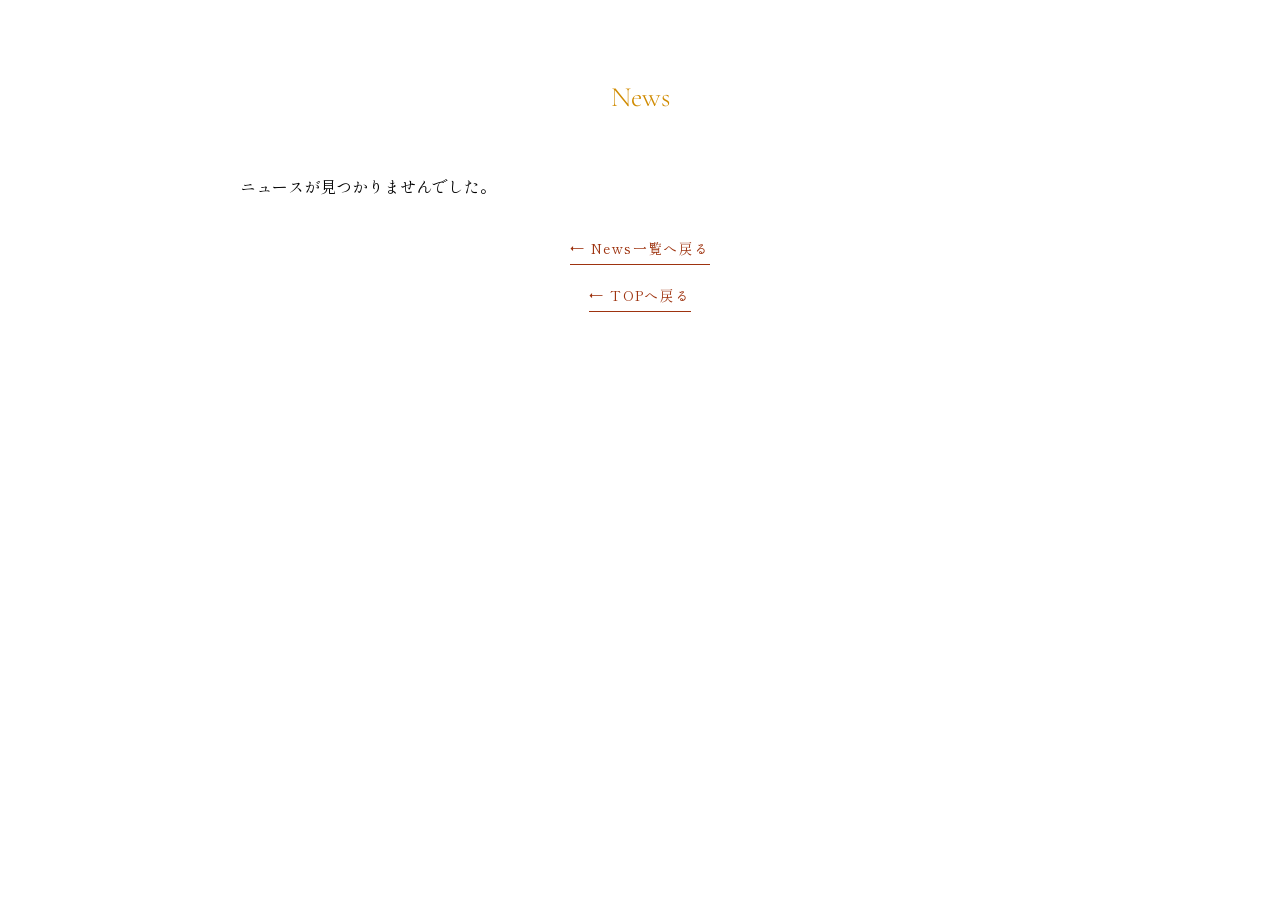
<file: news-detail.html>
<!doctype html>
<html lang="ja">
<head>
  <meta charset="UTF-8">
  <meta name="viewport" content="width=device-width, initial-scale=1.0">
  <title>News｜映画『ゴールデンアワー』公式サイト</title>
  <link rel="stylesheet" href="style.css">
  <link href="https://fonts.googleapis.com/css2?family=Cormorant+Garamond:wght@300;400;500&family=Shippori+Mincho:wght@400;500;600&display=swap" rel="stylesheet">
</head>
<body class="news-page">

  <main class="news-detail">
    <div class="content_frame">
      <h1>News</h1>

      <article id="news-content"></article>

      <div class="news-more news-detail-links">
  <a href="news.html">← News一覧へ戻る</a>
  <a href="index.html#News">← TOPへ戻る</a>
</div>
  </main>

  <script>
    const newsData = {
      press: {
        date: "2026.11.07",
        title: "シネマ尾道での上映にあたり、中国新聞、読売新聞様に取材していただきました。",
        body: `
          <p>映画『ゴールデンアワー』のシネマ尾道での上映にあたり、中国新聞、読売新聞に取材していただきました。</p>

          <p>各紙の記事は以下よりご覧いただけます。</p>

          <p>
            <a href="https://www.chugoku-np.co.jp/articles/-/891867" target="_blank" rel="noopener noreferrer">中国新聞様の記事はこちら</a>
          </p>

          <p>
            <a href="https://www.yomiuri.co.jp/local/hiroshima/news/20260906-GYTNT00142/" target="_blank" rel="noopener noreferrer">読売新聞様の記事はこちら</a>
          </p>
        `
      },

      onomichi: {
        date: "2026.09.13",
        title: "物語の舞台である広島県尾道市のシネマ尾道にて先行上映を実施し、満席を超える動員を記録いたしました。",
        body: `
          <p>9月13日（日）にシネマ尾道で行われた先行上映は、112席が満席となり、急遽補助席を追加しての上映となりました。</p>

          <p>上映後には、浮田聡也監督と越眞里亜プロデューサーによる舞台挨拶を行い、作品を制作した経緯や、広島・尾道を舞台にする上での方言へのこだわりについてお話ししました。</p>

          <p>ご来場いただいた皆様、そして上映にあたりお力添えいただいたシネマ尾道の皆様、誠にありがとうございました。</p>

          <p>先行上映に関する記事はこちらから</p>

          <p>
            <a href="https://www.chugoku-np.co.jp/articles/-/894574" target="_blank" rel="noopener noreferrer">中国新聞様の記事はこちら</a>
          </p>

          <p>
            <a href="https://mainichi.jp/articles/20260916/ddl/k34/200/223000c" target="_blank" rel="noopener noreferrer">毎日新聞様の記事はこちら</a>
          </p>
        `
      }
    };

    const id = new URLSearchParams(window.location.search).get("id");
    const news = newsData[id];
    const container = document.getElementById("news-content");

    if (news) {
      document.title = news.title + "｜ゴールデンアワー";
      container.innerHTML = `
        <div class="news-detail-date">${news.date}</div>
        <h2 class="news-detail-title">${news.title}</h2>
        <div class="news-detail-body">${news.body}</div>
      `;
    } else {
      container.innerHTML = "<p>ニュースが見つかりませんでした。</p>";
    }
  </script>
</body>
</html>
</file>
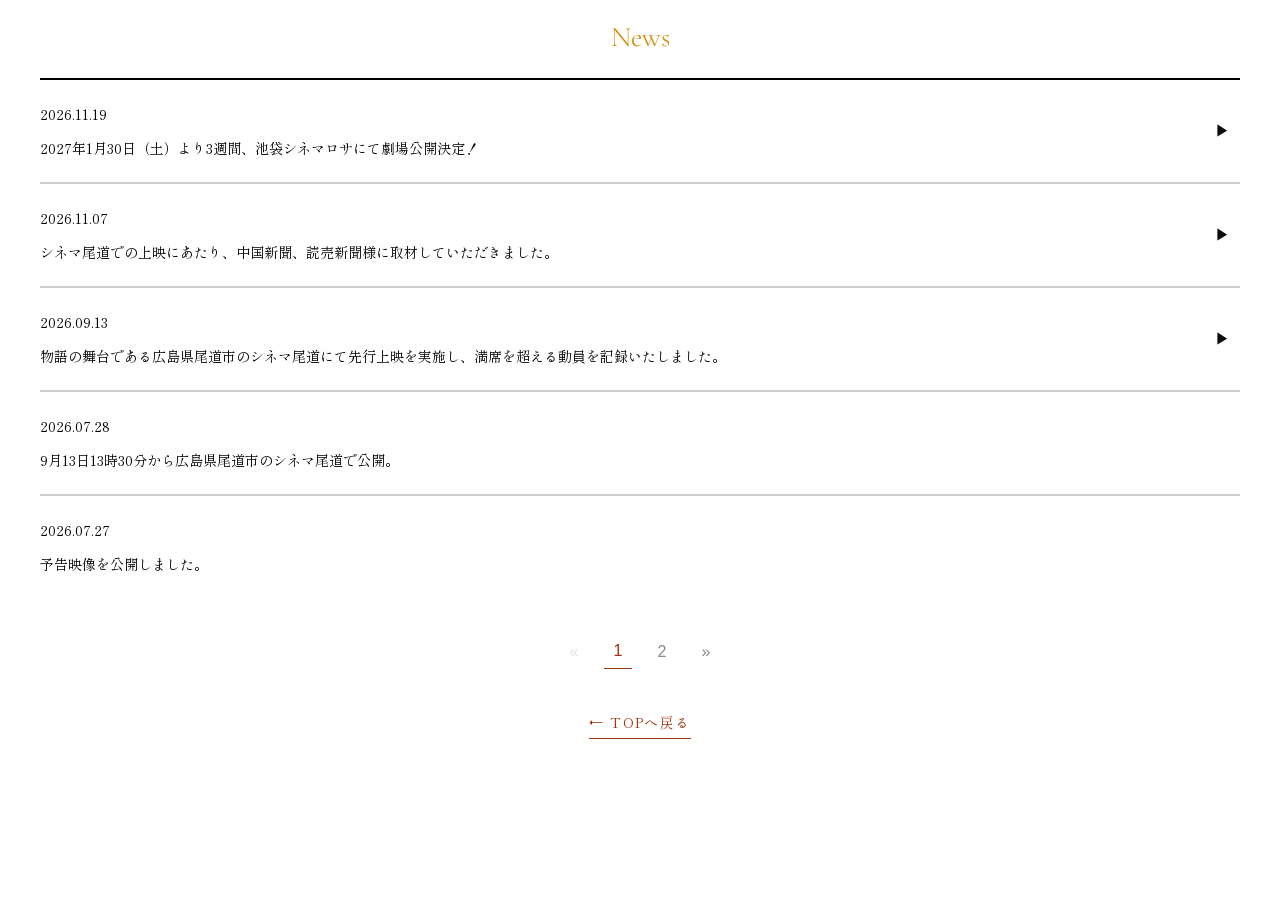
<file: news.html>
<!doctype html>
<html lang="ja">
<head>
  <meta charset="UTF-8">
  <meta name="viewport"
        content="width=device-width, initial-scale=1.0">

  <title>News｜映画『ゴールデンアワー』公式サイト</title>

  <link rel="stylesheet" href="style.css">

  <link
    href="https://fonts.googleapis.com/css2?family=Cormorant+Garamond:wght@300;400;500;600;700&family=Shippori+Mincho:wght@400;500;600;700&display=swap"
    rel="stylesheet"
  >
</head>

<body class="news-page">

  <main class="news-archive">
    <div class="content_frame">

      <h1>News</h1>

      <div class="List" id="news-list"></div>

      <div class="pagination" id="pagination"></div>

      <div class="news-more">
        <a href="index.html#News">← TOPへ戻る</a>
      </div>

    </div>
  </main>


<script>
document.addEventListener("DOMContentLoaded", async () => {
  const newsList = document.getElementById("news-list");
  const pagination = document.getElementById("pagination");
  const perPage = 5;

  try {
    const response = await fetch("index.html");
    if (!response.ok) throw new Error("読み込み失敗");

    const html = await response.text();
    const doc = new DOMParser().parseFromString(html, "text/html");

    const newsItems = Array.from(
      doc.querySelectorAll("#News .news-item")
    );

    // 新しい日付順に並べる
    newsItems.sort((a, b) => {
      const dateA = a.querySelector(".news-date")?.textContent.trim() || "";
      const dateB = b.querySelector(".news-date")?.textContent.trim() || "";
      return dateB.localeCompare(dateA);
    });

    const totalPages = Math.ceil(newsItems.length / perPage);

    function showPage(page) {
      newsList.innerHTML = "";
      pagination.innerHTML = "";

      const start = (page - 1) * perPage;
      const items = newsItems.slice(start, start + perPage);

      items.forEach(item => {
        const clone = item.cloneNode(true);
        clone.classList.remove("fade-up", "show");
        newsList.appendChild(clone);
      });

      if (totalPages <= 1) return;

      function addButton(label, target, disabled, active = false) {
        const button = document.createElement("button");
        button.textContent = label;
        button.disabled = disabled;
        if (active) button.classList.add("active");
        button.addEventListener("click", () => {
          showPage(target);
          window.scrollTo({ top: 0, behavior: "smooth" });
        });
        pagination.appendChild(button);
      }

      addButton("«", page - 1, page === 1);

      for (let i = 1; i <= totalPages; i++) {
        addButton(String(i), i, false, i === page);
      }

      addButton("»", page + 1, page === totalPages);
    }

    showPage(1);

  } catch (error) {
    console.error(error);
    newsList.textContent = "ニュースを読み込めませんでした。";
  }
});
</script>

</body>
</html>
</file>
<file: style.css>
* {
  padding: 0;
  margin: 0;
  box-sizing: border-box;
}

html {
  scroll-behavior: smooth;
}

body {
  /* 元のCSSで有効になっていたフォント */
  font-family: "Shippori Mincho", serif;
}

h1 {
  font-size: 28px;
  font-family: "Cormorant Garamond", serif;
  font-weight: 200;
  text-align: center;
  color: #d08b00;
}

h2{
  font-weight: 300;
}

.content_frame{
    max-width: 1400px;
    margin: 0 auto;
    padding: 0 40px;
}

.loading{
    position: fixed;
    inset: 0;

    width: 100%;
    height: 100vh;

    background: #000;

    display: flex;
    justify-content: center;
    align-items: center;

    z-index: 9999;

    transition: opacity .8s ease;
}

.loading img{
    width: 100%;
    height: 100%;
    object-fit: cover;
}

.loading.hide{
    opacity: 0;
    pointer-events: none;
}

/* ===== Header ===== */

.header {
  position: fixed;
  top: 0;
  left: 0;
  width: 100%;
  height: 72px;

  z-index: 1300;
  pointer-events: none; /* ロゴとボタンだけ操作可能 */
}

/* ===== ハンバーガー ===== */

.hamburger {
  position: fixed;
  top: 12px;
  right: 16px;

  width: 48px;
  height: 48px;

  border: none;
  background: none;
  cursor: pointer;

  display: flex;
  flex-direction: column;
  justify-content: center;
  align-items: center;
  gap: 6px;

  z-index: 1200;

  pointer-events: auto;
}

.hamburger span {
  width: 28px;
  height: 3px;
  background: #9e330f;

  border-radius: 999px;

  transition:
    transform 0.45s ease,
    opacity 0.3s ease,
    background 0.3s ease;
}

/* ×になる */

.hamburger.active span:nth-child(1) {
  transform: translateY(9px) rotate(45deg);
}

.hamburger.active span:nth-child(2) {
  opacity: 0;
}

.hamburger.active span:nth-child(3) {
  transform: translateY(-9px) rotate(-45deg);
}

/* ===== メニュー ===== */

.menu{
  position: fixed;
  inset: 0;

  display: flex;
  justify-content: center;

  /* 背景だけを独立させ、文字の登場アニメーションを維持 */
  isolation: isolate;

  transform: translateY(-100%);
  transition: transform 1.15s cubic-bezier(.77,0,.175,1);

  z-index: 1100;
}


/* 降りてくる動きに合わせて背景を徐々に表示 */
.menu::before {
  content: "";
  position: absolute;
  inset: 0;
  z-index: -1;
  pointer-events: none;
  background: linear-gradient(
    to bottom,
    rgb(255, 202, 96) 0%,
    rgb(255, 255, 255) 80%
  );
  opacity: 0;
  transition: opacity 1.15s cubic-bezier(0.22, 1, 0.36, 1);
}

.menu.active::before {
  opacity: 1;
}

.menu-content{
  display: flex;
  flex-direction: column;
  align-items: center;
}

.menu-logo {
  margin-bottom: -20px;
  opacity: 0;
  transform: translateY(25px);
  transition: opacity 0.8s ease,
    transform 0.8s cubic-bezier(0.22, 1, 0.36, 1);
}

.menu-logo img{
  width: 220px; /* 好みで調整 */
  height: auto;
  display: block;
}

.menu.active {
  transform: translateY(0);
}

/* ===== メニューリスト ===== */

.menu ul {
  list-style: none;
  text-align: center;
}

.menu li {
  margin: 28px 0;
  opacity: 0;
  transform: translateY(25px);
  filter: blur(5px);
  transition: opacity 0.75s ease,
    transform 0.75s cubic-bezier(0.22, 1, 0.36, 1),
    filter 0.75s ease;
}

.menu a {
  text-decoration: none;
  color: #9e330f;
  font-size: 24px;
  letter-spacing: 0.08em;
  display: inline-block;
  transition: opacity 0.3s ease,
    transform 0.4s cubic-bezier(0.22, 1, 0.36, 1);
}

.fv img {
  width: 100%;
}

.Trailer{
    padding: 40px 0 0 0;
}

.Youtube {
  width: 100%;
  aspect-ratio: 16 / 9;
  padding: 24px 0 0 0;
}

.Youtube iframe {
  width: 100%;
  height: 100%;
  border: none;
}

.News {
  margin-top: 40px; /* 必要に応じて調整 */
  margin-bottom: 24px;
}

.List {
  margin-top: 24px;
}

.news-item {
  padding-top: 24px;
  border-top: 2px solid #cdcdcd;

  display: flex;
  flex-direction: column;
  gap: 14px;
}

.news-item:first-child {
  border-top: 2px solid #000;
}

.news-item + .news-item {
  margin-top: 24px;
}

.news-date,
.news-text {
  font-size: 14px;
}

.news-text {
  margin: 0;
}

/* News もっと見る */

.news-more {
  margin-top: 40px;
  text-align: center;
}

.news-more a {
  display: inline-block;
  color: #9e330f;
  font-size: 14px;
  text-decoration: none;
  letter-spacing: 0.1em;
  padding-bottom: 6px;
  border-bottom: 1px solid #9e330f;
  transition: opacity 0.3s ease;
}

.news-more a:hover {
  opacity: 0.6;
}

.Introduction{
  padding: 40px 0 40px 0;
}

.Introduction .Story{
  max-width: 760px;
    margin: 0 auto;
    text-align: center;
}

.Story h2{
  padding: 40px 0 24px 0;
  font-size: 20px;
}

.Story p{
  font-size: 12px;
  line-height: 27.2px;
}

.Message{
  padding-bottom: 40px;

  background-image: url("GHimg/stack_background.webp");
  background-size: cover;
  background-position: center;
  background-repeat: no-repeat;
}

.Message .Story{
    max-width: 760px;
    margin: 0 auto;
}

.Message h2{
    color: white;
    padding-bottom: 24px;
}

.Message p{
    color: white;
    line-height: 1.9;
}

.Message p + p{
    margin-top: 24px;
}

.Director{
    padding: 40px 0 0 0;
    display: flex;
    flex-direction: column;
    align-items: center;
    gap: 16px;
}

.Director h1{
    padding: 0 0 24px 0;
}

/* ===== 一覧カード ===== */

.profile-card{
    display: flex;
    flex-direction: column;
    align-items: center;
    gap: 16px;
}

.profile-card .picture{
    width: 260px;
    height: 260px;
    box-shadow: 0 4px 12px rgba(0, 0, 0, 0.25);
    background-image: url("GHimg/Ukita.webp");
    background-size: cover;
    background-position: center;
    background-repeat: no-repeat;

    position: relative;
}

.profile-card .picture .plus_box{
    background: rgb(246, 255, 0);
    width: 40px;
    height: 40px;

    display: flex;
    justify-content: center;
    align-items: center;

    font-size: 32px;
    font-weight: bold;

    position: absolute;
    right: 0;
    bottom: 0;
}

.plus_box span{
    transform: translateY(-2px);
}

/* ===== モーダル ===== */

.profile-modal{
    display: flex;
    flex-direction: column;
    align-items: center;
    gap: 16px;
}

.profile-modal .picture02{
    width: 260px;
    height: 260px;

    background-image: url("GHimg/Ukita.webp");
    background-size: cover;
    background-position: center;
    background-repeat: no-repeat;

    position: relative;
}

.modal .profile-modal{
    position: relative;
}

.close{
    position: absolute;
    top: 12px;
    right: 16px;

    width: 48px;
    height: 48px;

    border: none;
    background: none;
    cursor: pointer;

    display: flex;
    flex-direction: column;
    justify-content: center;
    align-items: center;
    gap: 6px;
}

.close span{
    width: 28px;
    height: 3px;
    background: #9e330f;
    border-radius: 999px;
}

.close span:nth-child(1){
    transform: translateY(9px) rotate(45deg);
}

.close span:nth-child(2){
    opacity: 0;
}

.close span:nth-child(3){
    transform: translateY(-9px) rotate(-45deg);
}

.modal .Director{
    padding: 64px 51px 40px 51px;
}

.overlay{
    position: fixed;
    inset: 0;

    background: rgb(255 255 255 / 90%);

    opacity: 0;
    visibility: hidden;

    transition: opacity .4s ease, visibility .4s ease;

    overflow-y: auto;

    z-index: 1400;
}

.overlay p{
  font-family: "Noto Sans JP", sans-serif;
}

.overlay.active{
    opacity: 1;
    visibility: visible;
}

.Cast{
  padding: 40px 0 0 0;
}

.Cast h1{
  padding: 0 0 24px 0;
}

.profile-list{
    display: flex;
    flex-direction: column;
    gap: 64px;
}

.profile-card .picture.cast1,
.profile-modal .picture02.cast1 {
  background-image: url("GHimg/masato.jpg");
}

.profile-card .picture.cast2,
.profile-modal .picture02.cast2 {
  background-image: url("GHimg/sono.jpg");
}

.profile-card .picture.cast3,
.profile-modal .picture02.cast3 {
  background-image: url("GHimg/hashiguti.jpg");
}

.profile-card .picture.cast4,
.profile-modal .picture02.cast4 {
  background-image: url("GHimg/konishi.jpg");
}

.profile-card .picture.cast5,
.profile-modal .picture02.cast5 {
  background-image: url("GHimg/Hara.webp");
}

.profile-card .picture.cast6,
.profile-modal .picture02.cast6 {
  background-image: url("GHimg/Furusyou.webp");
}

.profile-card .picture.cast7,
.profile-modal .picture02.cast7 {
  background-image: url("GHimg/Okiyama.webp");
}

.profile-card .picture.cast8,
.profile-modal .picture02.cast8 {
  background-image: url("GHimg/Suzuki.webp");
}

.profile-card .picture.cast9,
.profile-modal .picture02.cast9 {
  background-image: url("GHimg/Saitou.webp");
}

.profile-card .picture.cast10,
.profile-modal .picture02.cast10 {
  background-image: url("GHimg/Izawa.webp");
}

.profile-card .picture.cast11,
.profile-modal .picture02.cast11 {
  background-image: url("GHimg/Onoue.webp");
}

.profile-card .picture.cast12,
.profile-modal .picture02.cast12 {
  background-image: url("GHimg/amao.jpg");
}

.profile-card h3,
.profile-card p {
  max-width: 260px;
  text-align: center;
  word-break: break-word;
  overflow-wrap: break-word;
  font-size: 13px;
}

.profile-list.grid {
  display: grid;
  grid-template-columns: repeat(2, 150px);
  column-gap: 22px;
  row-gap: 16px;
  justify-content: center; /* 中央寄せ（不要なら削除可） */
  padding: 40px;
}

.profile-list.grid .picture {
  width: 150px;
  height: 150px;
}

.profile-list.grid .profile-card h3,
.profile-list.grid .profile-card p {
  max-width: 150px;
}

.profile-list.grid .profile-card p {
  display: none;
}

.Move_photo{
    width: 100%;
    overflow: hidden;
    padding-top: 40px;
}

/* 1段目（左へ流れる） */
.photo-track{
    display: flex;
    width: max-content;
    animation: scroll-left 25s linear infinite;
}

.photo-track img{
    display: block;
    width: 100vw;
    flex-shrink: 0;
}

/* 2段目（右へ流れる） */
.photo-track-reverse{
    display: flex;
    width: max-content;
    animation: scroll-right 25s linear infinite;
    padding: 24px 0 0 0;
}

.photo-track-reverse img{
    display: block;
    width: 100vw;
    flex-shrink: 0;
}

/* 左へ流れる写真 */
@keyframes scroll-left {
  from {
    transform: translateX(0);
  }
  to {
    transform: translateX(-50%);
  }
}

/* 右へ流れる写真 */
@keyframes scroll-right {
  from {
    transform: translateX(-50%);
  }
  to {
    transform: translateX(0);
  }
}

.Contact{
  padding: 40px 0 0 0;
}

.mail{
  display: flex;
  flex-direction: column;
  gap: 16px;
}

.m_text{
  padding: 40px 0 0 0;
  text-align: center;
  display: flex;
  flex-direction: column;
  gap: 16px;
}

.m_icon{
  display: flex;
  justify-content: center;
  align-items: center;
  gap: 30px;
  padding-top: 40px;
  padding-bottom: 40px;
}

.m_icon img{
  width: 48px;
  height: 48px;
}

footer{
  position: relative;
  padding: 40px 0 0 0;
}

footer img{
  display: block;
  width: 100%;
  height: auto;
}

footer .copy{
  position: absolute;
  left: 50%;
  bottom: 20%;
  transform: translate(-50%, 260%);
  color: #fff; /* 必要に応じて */
  text-align: center;
  font-size: 11px;
}

.fade-up {
  opacity: 0;
  transform: translateY(40px);
  transition:
    opacity 0.8s ease,
    transform 0.8s ease;
}

.fade-up.show {
  opacity: 1;
  transform: translateY(0);
}

#News .news-item:nth-child(n+4) {
  display: none;
}

.booking {
  text-align: center; /* 中央揃え */
  margin-top: 40px;
}

.booking a {
  display: inline-block;
}

.booking img {
  width: 280px;      /* バナーサイズ */
  height: auto;
  display: block;
  transition: 0.3s;
}

.booking img:hover {
  opacity: 0.8;
  transform: scale(1.02);
}

.com{
  display: none;
}

.staff-credit {
  width: 100%;
  max-width: 1000px;
  margin-top: 64px;
  text-align: center;
}

.staff-credit p {
  font-size: 13px;
  line-height: 2;
  margin-bottom: 24px;
}

@media (max-width: 899px) {
  .staff-credit {
    padding: 0 20px;
  }

  .staff-credit p {
    font-size: 10px;
  }
}

@media (min-width: 900px){

  /* メイン4人 */
  .profile-list{
    display: grid;
    grid-template-columns: repeat(4, 1fr);
    gap: 48px;
    align-items: start;
  }

  .profile-list .profile-card{
    width: 100%;
  }

  .profile-list .picture{
    width: 100%;
    max-width: 260px;
    aspect-ratio: 1;
    height: auto;
    margin: 0 auto;
  }

  .profile-list .profile-card h3,
  .profile-list .profile-card p{
    max-width: 260px;
    margin: 0 auto;
  }

  /* 残り8人 */
  .profile-list.grid{
    display: grid;
    grid-template-columns: repeat(4, 1fr);
    gap: 48px;
    padding: 80px 0 0;
  }

  .profile-list.grid .picture{
    width: 100%;
    max-width: 180px;
    aspect-ratio: 1;
    height: auto;
    margin: 0 auto;
  }

  .profile-list.grid .profile-card h3,
  .profile-list.grid .profile-card p{
    max-width: 180px;
  }

  .Move_photo {
    padding-top: 100px;
  }

  .photo-track img,
  .photo-track-reverse img {
    width: 50vw;
    max-width: 900px;
  }

  .photo-track-reverse {
    padding-top: 30px;
  }

}

.news-archive {
  margin-top: 20px;
}

.pagination {
  display: flex;
  justify-content: center;
  align-items: center;
  gap: 16px;
  margin-top: 60px;
}

.pagination button {
  border: none;
  background: none;
  color: #888;

  font-family: Arial, sans-serif;
  font-size: 16px;
  font-weight: 400;
  font-variant-numeric: lining-nums;

  cursor: pointer;
  padding: 8px;
  min-width: 28px;
  text-align: center;
}

.pagination button.active {
  color: #9e330f;
  border-bottom: 1px solid #9e330f;
}

.pagination button:disabled {
  opacity: 0.25;
  cursor: default;
}

/* ニュース一覧のリンク */
.news-text a {
  color: inherit;
  text-decoration: none;
  transition: opacity 0.3s ease;
  display: flex;
  align-items: center;
  justify-content: space-between;
  gap: 20px;
}

.news-text a:hover {
  opacity: 0.7;
}

/* ニュース詳細ページ */
.news-detail {
  padding: 80px 0 100px;
  min-height: 100vh;
}

.news-detail article {
  max-width: 800px;
  margin: 60px auto 0;
}

.news-detail-date {
  font-size: 14px;
  color: #777;
  margin-bottom: 24px;
}

.news-detail-title {
  font-size: 22px;
  font-weight: 500;
  line-height: 1.8;
  padding-bottom: 30px;
  border-bottom: 1px solid #cdcdcd;
}

.news-detail-body {
  margin-top: 40px;
}

.news-detail-body p {
  font-size: 14px;
  line-height: 2.2;
  margin-bottom: 24px;
}

.news-detail-body a {
  color: #9e330f;
  text-decoration: underline;
  text-underline-offset: 4px;
}

.news-detail-body a:hover {
  opacity: 0.6;
}

@media (max-width: 899px) {
  .news-detail {
    padding: 70px 0 80px;
  }

  .news-detail article {
    margin-top: 40px;
  }

  .news-detail-title {
    font-size: 18px;
  }
}

/* ニュース全体を基準にする */
.news-item:has(.news-text a) {
  position: relative;
  padding-right: 40px;
}

/* 矢印を日付＋本文の中央に配置 */
.news-item:has(.news-text a)::after {
  content: "▶︎";
  position: absolute;
  right: 10px;
  top: calc(50% + 12px);
  transform: translateY(-50%);
  color: #0e0b0a;
  font-family: Arial, sans-serif;
  font-size: 15px;
  pointer-events: none;
}

/* ニュース詳細ページの戻るリンク */
.news-detail-links {
  display: flex;
  flex-direction: column;
  align-items: center;
  gap: 20px;
}

.menu.active .menu-logo {
  opacity: 1;
  transform: translateY(0);
  transition-delay: 0.45s;
}

.menu.active li {
  opacity: 1;
  transform: translateY(0);
  filter: blur(0);
}

/* 文字を順番に出す */
.menu.active li:nth-child(1) {
  transition-delay: 0.5s;
}

.menu.active li:nth-child(2) {
  transition-delay: 0.58s;
}

.menu.active li:nth-child(3) {
  transition-delay: 0.66s;
}

.menu.active li:nth-child(4) {
  transition-delay: 0.74s;
}

.menu.active li:nth-child(5) {
  transition-delay: 0.82s;
}

.menu.active li:nth-child(6) {
  transition-delay: 0.9s;
}

/* 閉じるときはすぐに文字を消す */
.menu:not(.active) .menu-logo,
.menu:not(.active) li {
  transition-delay: 0s;
}

.menu a:hover {
  opacity: 0.65;
  transform: translateX(6px);
}

@media (prefers-reduced-motion: reduce) {
  .menu,
  .menu::before,
  .menu-logo,
  .menu li,
  .menu a {
    animation: none !important;
    transition-duration: 0.01ms !important;
    transition-delay: 0ms !important;
    filter: none;
  }
}
</file>
